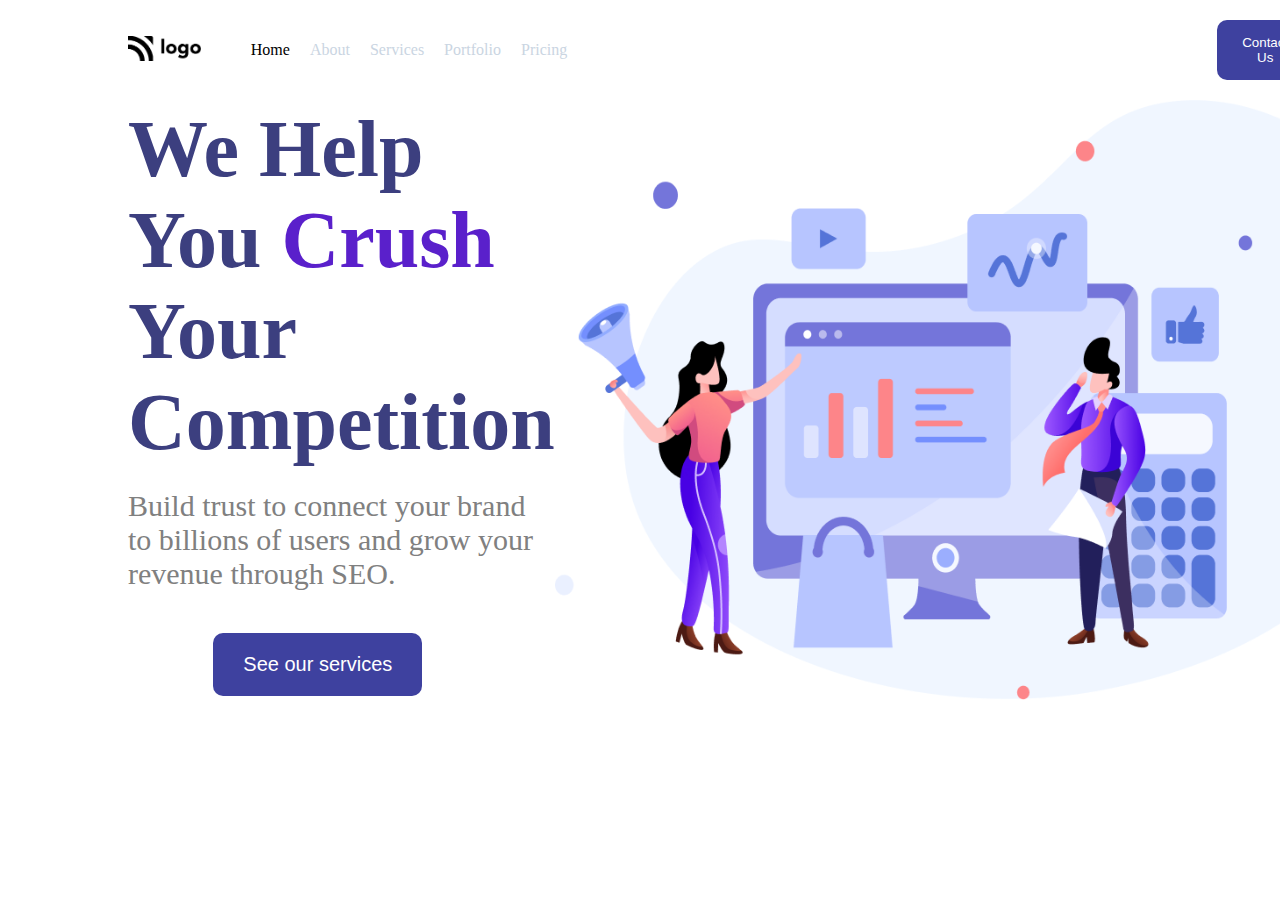
<file: FSJS_2.0_Projects/Project 1/index.html>
<!DOCTYPE html>
<html lang="en">
  <head>
    <meta charset="UTF-8" />
    <meta http-equiv="X-UA-Compatible" content="IE=edge" />
    <meta name="viewport" content="width=device-width, initial-scale=1.0" />
    <!-- stylesheet -->
    <link rel="stylesheet" href="style.css" />
    <!-- Font -->
    <link rel="preconnect" href="https://fonts.googleapis.com" />
    <link rel="preconnect" href="https://fonts.gstatic.com" crossorigin />
    <link
      href="https://fonts.googleapis.com/css2?family=Poppins:wght@200;300;400;500;600;700;800&display=swap"
      rel="stylesheet"
    />
    <title>SEO Master</title>
  </head>
  <body>
    <div class="container">
      <section aria-label="navbar">
        <nav class="navbar-container">
          <div>
            <img src="./assets/Logo.png" alt="brand-logo" />
          </div>
          <div class="grow-list">
            <ul class="list">
              <li class="list-item">Home</li>
              <li class="list-item">About</li>
              <li class="list-item">Services</li>
              <li class="list-item">Portfolio</li>
              <li class="list-item">Pricing</li>
            </ul>
          </div>
          <div class="button-group">
            <button class="nav-button">Contact Us</button>
          </div>
        </nav>
      </section>
      <!-- Banner -->
      <section aria-label="banner">
        <div class="banner-container">
          <!-- Left text -->
          <div>
            <h1 class="heading-text">
              We Help You  <span>Crush</span> Your 
              Competition
            </h1>
            <p class="description">
              Build trust to connect your brand to billions of  users and grow
              your revenue through SEO.
            </p>
            <button class="nav-button btn">See our services</button>
          </div>
          <!-- Right Text -->
          <div>
            <img src="./assets/Header Illustration.png" alt="illustration" />
          </div>
        </div>
      </section>
    </div>
  </body>
</html>
</file>
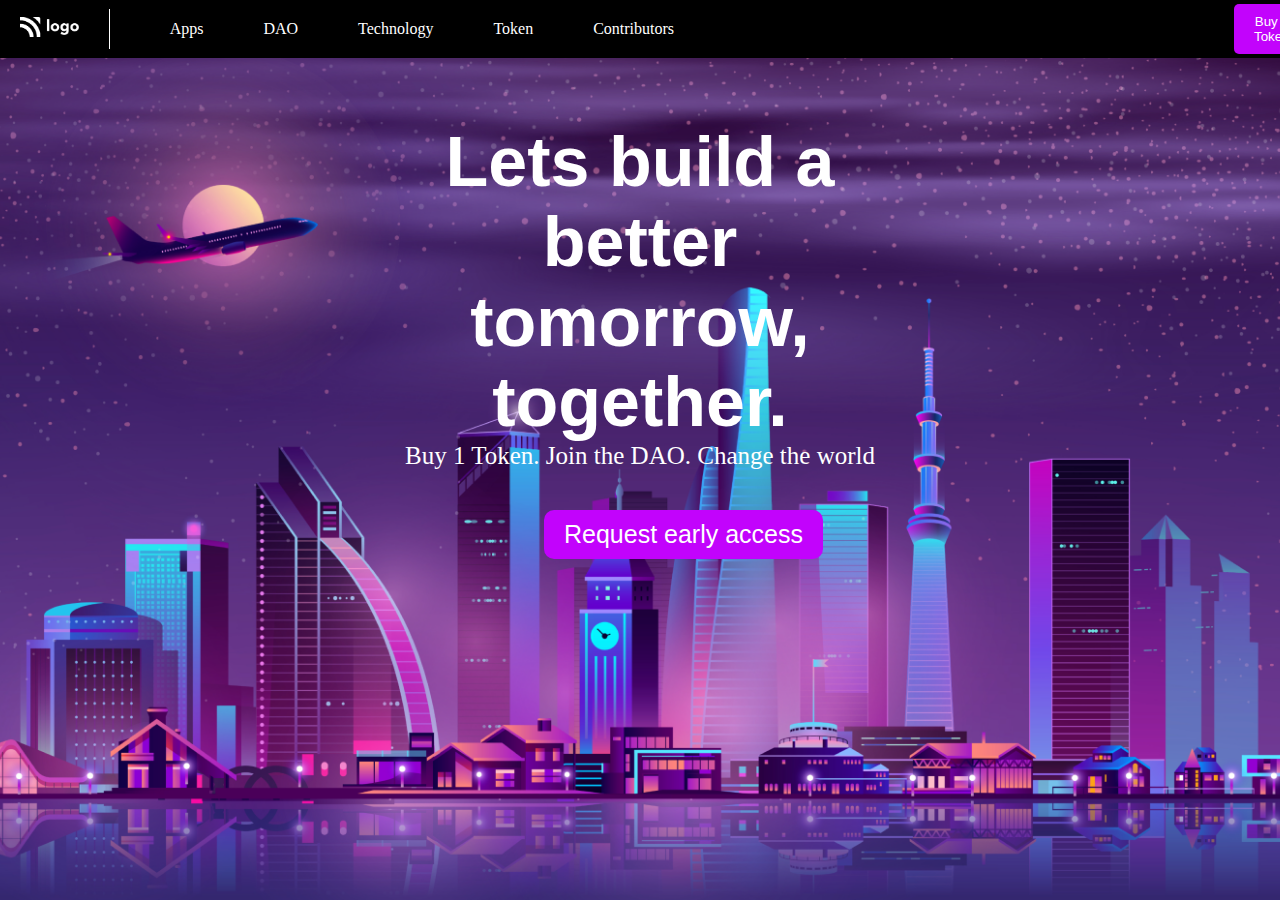
<file: FSJS_2.0_Projects/Project 2/index.html>
<!DOCTYPE html>
<html lang="en">
  <head>
    <meta charset="UTF-8" />
    <meta http-equiv="X-UA-Compatible" content="IE=edge" />
    <meta name="viewport" content="width=device-width, initial-scale=1.0" />
    <link rel="stylesheet" href="style.css" />
    <link rel="preconnect" href="https://fonts.googleapis.com" />
    <link rel="preconnect" href="https://fonts.gstatic.com" crossorigin />
    <link
      href="https://fonts.googleapis.com/css2?family=Poppins:wght@200;300;400;500;600;700;800&display=swap"
      rel="stylesheet"
    />
    <link rel="preconnect" href="https://fonts.googleapis.com" />
    <link rel="preconnect" href="https://fonts.gstatic.com" crossorigin />
    <link
      href="https://fonts.googleapis.com/css2?family=Montserrat:wght@600;700;800&display=swap"
      rel="stylesheet"
    />

    <title>Crypto Market</title>
  </head>
  <body>
    <div class="container">
      <section aria-label="navbar"> 
        <nav class="navbar">
          <div>
            <img src="./assets/white-logo.png" alt="logo" class="logo" />
          </div>
          <div class="line"></div> 
          <div class="grow-list">
            <ul class="list">
              <li class="list-item">Apps</li>
              <li class="list-item">DAO</li>
              <li class="list-item">Technology</li>
              <li class="list-item">Token</li>
              <li class="list-item">Contributors</li>
            </ul>
          </div>
          <div>
            <button class="button-small">Buy 1 Token</button>
          </div>
        </nav>
      </section>
      <!-- Hero Section -->
      <section aria-label="hero">
        <div class="hero">
          <h1 class="hero-heading">Lets build a better tomorrow, together.</h1>
          <p class="hero-description">
            Buy 1 Token. Join the DAO. Change the world
          </p>
          <button class="button-large">Request early access</button>
        </div>
      </section>

      
    </div>
  </body>
</html>
</file>
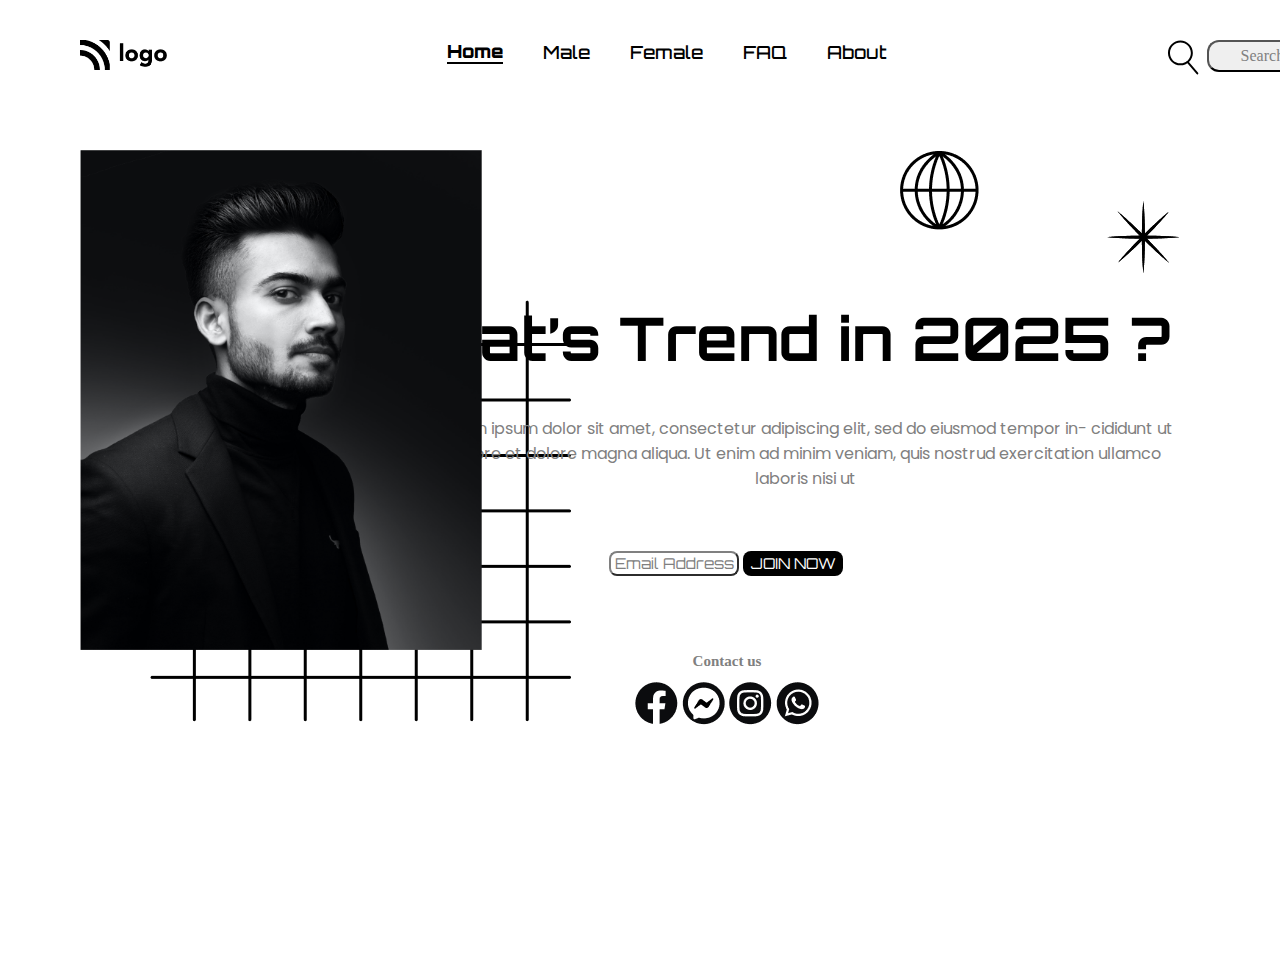
<file: FSJS_2.0_Projects/Project 3/index.html>
<!DOCTYPE html>
<html lang="en">
  <head>
    <meta charset="UTF-8" />
    <meta http-equiv="X-UA-Compatible" content="IE=edge" />
    <meta name="viewport" content="width=device-width, initial-scale=1.0" />
    <!-- CSS File -->
    <link rel="stylesheet" href="style.css">
    <!-- Font Orbiton -->
    <link rel="preconnect" href="https://fonts.googleapis.com" />
    <link rel="preconnect" href="https://fonts.gstatic.com" crossorigin />
    <link
      href="https://fonts.googleapis.com/css2?family=Orbitron:wght@400;500;600;700;800&display=swap"
      rel="stylesheet"
    />

    <!-- FONT Poppins -->
    <link rel="preconnect" href="https://fonts.googleapis.com" />
    <link rel="preconnect" href="https://fonts.gstatic.com" crossorigin />
    <link
      href="https://fonts.googleapis.com/css2?family=Poppins:wght@200;300;400;500;600;700&display=swap"
      rel="stylesheet"
    />
    <title>Fashion Hub</title>
  </head>

  <!-- FSJS 2.0 Project One -->
  <body>
    <div class="container">
      <!-- Navbar Section -->
      <section aria-label="navbar">
        <nav class="navbar-container">
          <div>
            <img src="./assets/Logo.png" alt="brand-logo" />
          </div>
          <div>
            <ul class="list">
              <li class="list-item">Home</li>
              <li class="list-item">Male</li>
              <li class="list-item">Female</li>
              <li class="list-item">FAQ</li>
              <li class="list-item">About</li>
            </ul>
          </div>
          <div class="button-group">
            <div class="search-icon">
              <svg
                width="32"
                height="35"
                viewBox="0 0 32 35"
                fill="none"
                xmlns="http://www.w3.org/2000/svg"
              >
                <path
                  d="M13.42 25.34C6.56004 25.34 0.97998 19.76 0.97998 12.9C0.97998 6.03999 6.56004 0.459991 13.42 0.459991C20.28 0.459991 25.86 6.03999 25.86 12.9C25.87 19.76 20.28 25.34 13.42 25.34ZM13.42 2.44999C7.66004 2.44999 2.97998 7.13999 2.97998 12.89C2.97998 18.64 7.66004 23.33 13.42 23.33C19.18 23.33 23.86 18.64 23.86 12.89C23.86 7.13999 19.18 2.44999 13.42 2.44999Z"
                  fill="black"
                />
                <path
                  d="M30.35 34.4C30.07 34.4 29.7899 34.28 29.5899 34.05L19.75 22.53C19.39 22.11 19.44 21.48 19.86 21.12C20.28 20.76 20.91 20.81 21.27 21.23L31.11 32.75C31.47 33.17 31.42 33.8 31 34.16C30.81 34.32 30.58 34.4 30.35 34.4Z"
                  fill="black"
                />
              </svg>
            </div>
            <div><button class="nav-button">Search</button></div>
          </div>
        </nav>
      </section>
      <!-- Hero Banner Section -->
      <section aria-label="banner">
        <div class="hero-container">
          <!-- --------------- -->
          <!-- Patterns -->
          <!-- ---------------- -->
          <span class="square">
            <img src="./assets/squares.png" alt="square-pattern" />
          </span>
          <!-- Star -->
          <span class="star">
            <img src="./assets/start.png" alt="start-pattern" />
          </span>
          <!-- Star -->
          <span class="star">
            <img src="./assets/start.png" alt="start-pattern" />
          </span>
          <!-- Globe -->
          <span class="globe">
            <img src="./assets/globe.png" alt="globe-pattern" />
          </span> 
          <div>
            <img src="./assets/Image.png" alt="person-hero-iamge" />
          </div>
          <div class="hero-container-right">
            <h1 class="hero-heading">What’s Trend in 2025 ?</h1>
            <p class="hero-description">
              Lorem ipsum dolor sit amet, consectetur adipiscing elit, sed do
              eiusmod tempor in- cididunt ut labore et dolore magna aliqua. Ut
              enim ad minim veniam, quis nostrud exercitation ullamco laboris
              nisi ut
            </p>
            <div>
              <button class="button-email">Email Address</button>
              <button class="button-join">JOIN NOW</button>
            </div>
            <div>
              <h4 class="contact-heading">Contact us</h4>
              <div class="icons">
                <span>
                  <img src="./assets/Group.png" alt="facebook-icon" />
                </span>
                <span>
                  <img src="./assets/Group (1).png" alt="messenger-icon" />
                </span>
                <span>
                  <img src="./assets/Group (2).png" alt="instagram-icon" />
                </span>
                <span>
                  <img src="./assets/Group (3).png" alt="whatsapp-icon" />
                </span>
              </div>
            </div>
          </div> 
        </div>
      </section>
    </div>
  </body>
</html>
</file>
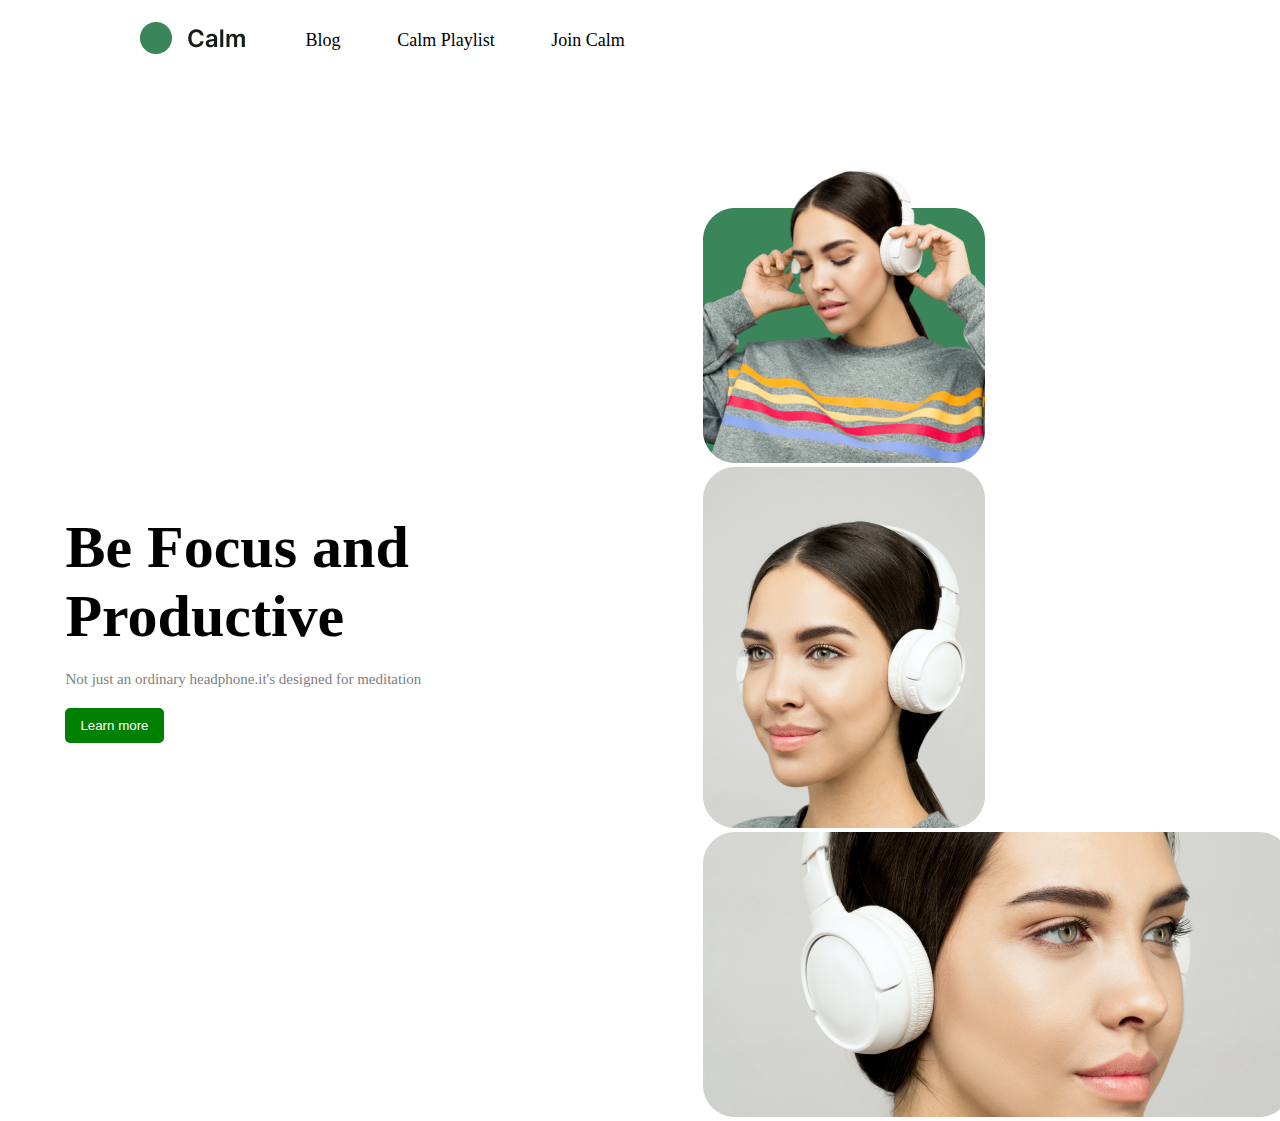
<file: FSJS_2.0_Projects/Project 4/index.html>
<!DOCTYPE html>
<html lang="en">
<head>
    <meta charset="UTF-8">
    <meta http-equiv="X-UA-Compatible" content="IE=edge">
    <meta name="viewport" content="width=device-width, initial-scale=1.0">
    <title>Project1</title>
    <link rel="stylesheet" href="style.css">
</head>
<body>
     <!-- nav-bar --> 
   <nav>
    
        <ul>
            <li><img src="./images/logo.png" alt="logo"></li>
            <li>Blog</li>
            <li>Calm Playlist</li>
            <li>Join Calm</li>
        </ul>
    </nav>
  
  <!-- main-section -->
    <main>
        <!-- left-section -->
        <div>
         <section class="left-section">
            <h1>Be Focus and Productive</h1>
            <p>Not just an ordinary headphone.it's designed for meditation</p>
            <button>Learn more</button>
        </div>
        </section>
        <div class="right">
         <!-- upper img -->
        <div> 
            <img class="img1"  src="./images/img1.png" alt="img1">
            <img src="./images/img2.png" alt="img2">
        </div>
            <!-- lower img -->
             <div>
                <img src="./images/img3.png" alt="img3">
            </div>
        </div>
    </main> 
       </body>
       </html>
</file>
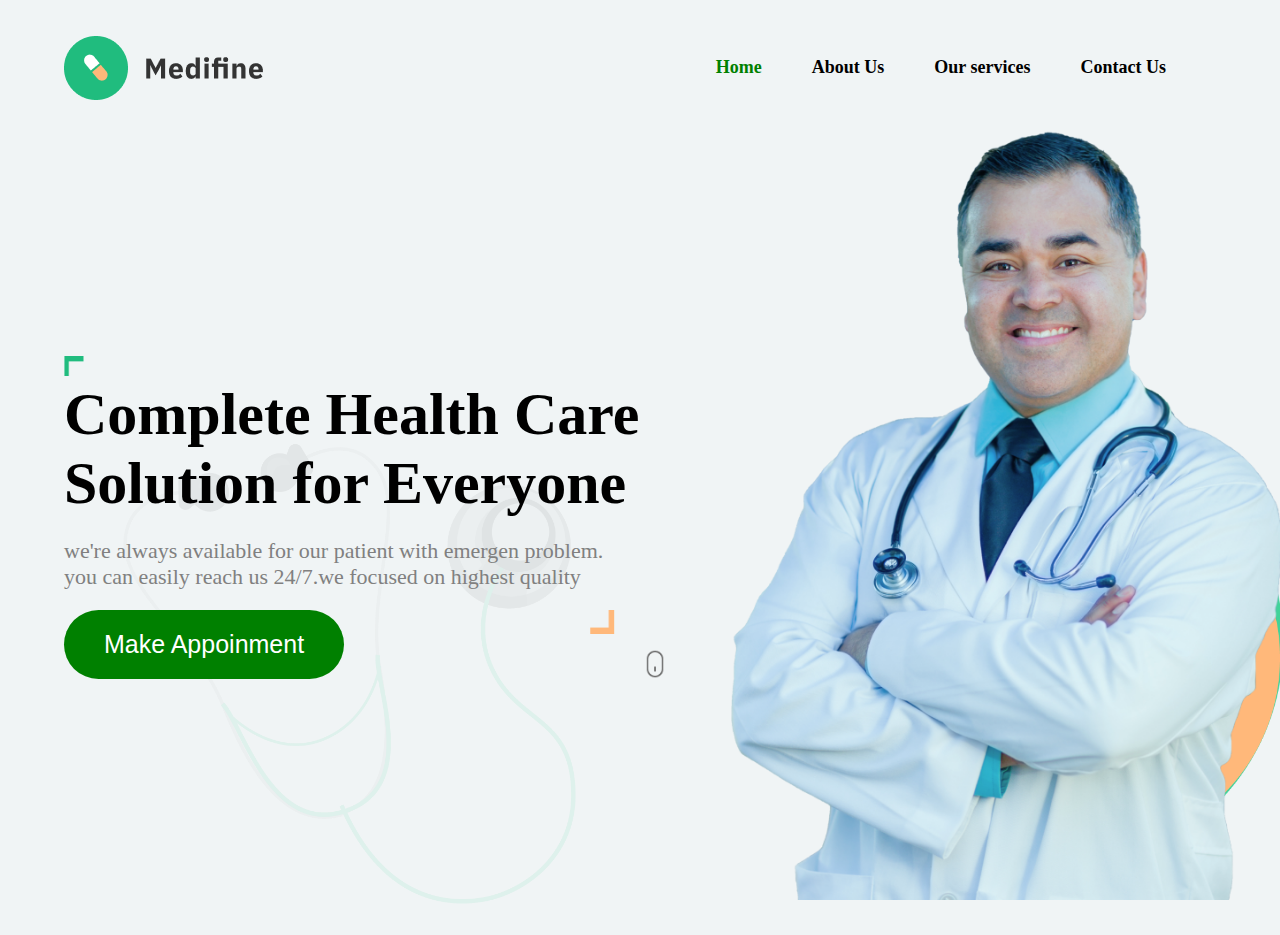
<file: FSJS_2.0_Projects/Project 5/index.html>
<!DOCTYPE html> 
<html lang="en">
<head>
    <meta charset="UTF-8">
    <meta http-equiv="X-UA-Compatible" content="IE=edge">
    <meta name="viewport" content="width=device-width, initial-scale=1.0">
    <title>Project2</title>
    <link rel="stylesheet" href="style.css">
</head>
<body>
    <!-- Nav-bar -->
    
    <nav>
        <img src="./images/logo.png" alt="Logo">
        <ul>
            <li>Home</li>
            <li>About Us</li>
            <li>Our services</li>
            <li>Contact Us</li>
        </ul>
    </nav>
      <main>
        <!-- left-side -->
        <section class="leftsection">
        
            
            <img class="topAngle" src="./images/topAngle.png" alt="topAngle">
            <h1>Complete Health Care Solution for Everyone</h1>
            <p>we're always available for our patient with emergen problem. you can easily reach us 24/7.we focused on highest quality</p>
            <img class="bottomAngle"  src="./images/bottomAngle.png" alt="bottomAngle">
            <img class="stethoscope"src="./images/stethoscope.png" alt="stethoscope">

            <button>Make Appoinment</button>
            <img class="mouse" src="./images/mouse.png" alt="mouse">
        
    </section>

        <!-- Right-side -->
        <section class="rightsection">
            <img class="greenBox" src="./images/greenBox.png" alt="greenBox">
            <img class="yellowBox" src="./images/yellowBox.png" alt="yellowBox">
            <img  class="doctor" src="./images/doctor.png" alt="doctor">
        
    </section>
        
      </main>





</body>
</html>
</file>
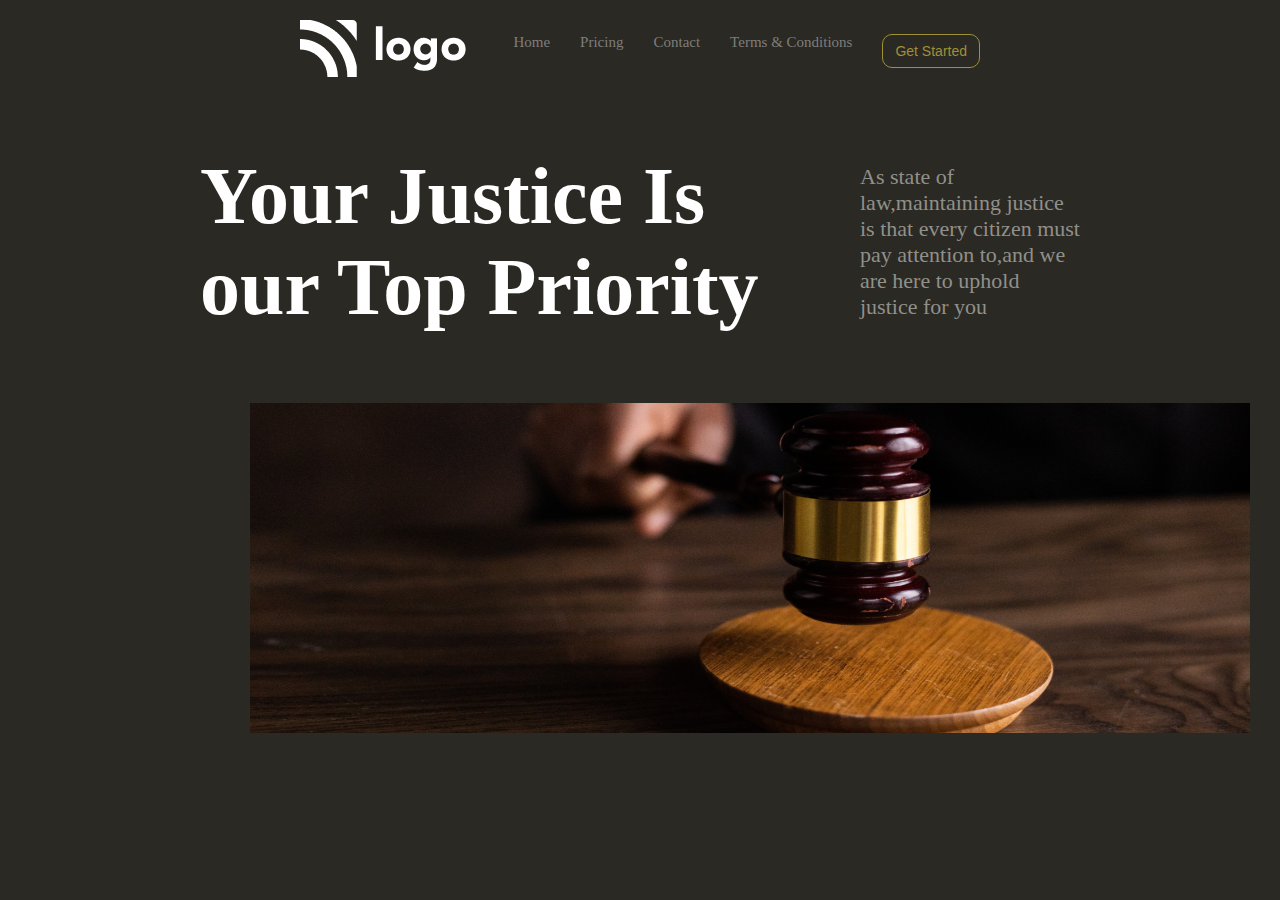
<file: FSJS_2.0_Projects/Project 6/index.html>
<!DOCTYPE html>
<html lang="en">
<head>
    <meta charset="UTF-8">
    <meta http-equiv="X-UA-Compatible" content="IE=edge">
    <meta name="viewport" content="width=device-width, initial-scale=1.0">
    <title>Projact3</title>
    <link rel="stylesheet" href="style.css">
</head>
<body>
    <nav>
        <div class="container">
        <div class="logo"><img src="./assets/white-logo.png" alt=""></div>
        </div>
        <ul>
            <li>Home</li>
            <li>Pricing</li>
            <li>Contact</li>
            <li>Terms & Conditions</li>
            <button>Get Started</button>
       </ul>
       
    </nav>
    <div class="heading">
    <!-- left-side -->
    <div class="left-side">
        <h1>Your Justice Is our Top Priority</h1>
    </div>
    <!-- right-side -->
    <div class="right-side">
        <p>As state of law,maintaining justice is that every citizen must pay attention to,and we are here to uphold justice for you</p>
    </div>
</div>
    <div>
        <img src="./assets/banner.png" alt="justice">
    </div>

    
        
        
        
    </main>
</body>
</html>
</file>
<file: FSJS_2.0_Projects/Project 1/style.css>
/* You can not modify anything in the HTML
/* You can only modify the CSS file */
 *{
    margin: 0px;
    padding: 0px;
 }
 nav{
    margin: 20px 50px;
    display: flex;
    align-items: center;
    gap: 40px;
    margin-left: 10%;
    
 }
 nav img{
    
    height: 25px;
 }
 nav ul{
    display: flex;
    align-items: center;
    /* justify-content: space-between; */
    
 }
 nav ul li{
    cursor: pointer;
    list-style: none;
    padding: 10px;
    color:#CAD5E2
}
nav ul li:nth-child(1){
    color: #000;
}
.nav-button{
    
        padding: 15px 25px;
        margin-left: 600px;
        border-radius: 10px;
        background-color:#3e419f;
        color:#ffffff;
        border: none;
        cursor: pointer;
        
    
}


.banner-container{
    display: flex;
    align-items: center;
    margin-left: 10%;
    }
    .heading-text{
        color: #3c3f7f;
        font-size: 80px;
    }
    span{
        color: #5A20CB;
    }
     .description{
        margin-top: 5%;
        font-size: 30px;
        color:#808080;
    }
      .btn{
        margin-top: 10%;
        margin-left: 20%;
        font-size: 20px;
        padding: 20px 30px;
        border-radius: 10px;
        background-color:#3e419f;
        color:#ffffff;
        border: none;
    }
     .banner-container>div>img{
        height: 600px;
        float: right;
       
        
        
    }
</file>
<file: FSJS_2.0_Projects/Project 2/style.css>
*{
    margin: 0px;
    padding: 0px;
    box-sizing: border-box;
}
.container{
    height: 100vh;
    
}
body{
    background-image: url(.//assets/bg.png);
    background-position: center;
    background-repeat: no-repeat ;
    background-size: cover;
    
}
nav{
    display: flex;
    align-items: center;
    justify-content: center;
    background-color: black;
}

nav ul {
    display: flex;
    list-style: none;
    gap: 60px;
    color: #ffffff;
    padding: 20px 60px;
    
    
}
nav div img{
    height: 20px;
    margin-left: 50px;
    
}
.line{
    border-left:1px solid #fff;
    height: 40px;
    margin-left: 30px;
}
.hero{
    
    margin: 5% 30%;
}
.hero-heading{
    font-family: sans-serif;
    font-size: 70px;
    color: #fff;
    text-align: center;
}
.hero-description{
    font-size: 25px;
    color:#fff;
    text-align: center;
}
.button-large{
    margin-top: 40px;
    margin-left: 160px;

}
 .button-small{
    
    margin-left: 500px;
    background-color: rgb(194, 3, 252);;
    border-radius: 5px;
    border: none;
    padding:  10px 20px;
    color: #ffffff;
}
 .button-large{
     background-color:rgb(194, 3, 252);
    border-radius: 10px;
    border: none;
    padding:  10px 20px;
    color: #ffffff;
    font-size: 25px;
    text-align: center;
}
</file>
<file: FSJS_2.0_Projects/Project 3/style.css>
/* You can not modify anything from the HTML file */
/* You can only modify the CSS file */
*{
    margin: 0px;
    padding: 0px; 
    font-family: orbitron;
    
    
}
body{
    margin: 40px 80px;
    height: 100vh;
    

}
          /* Nav-Bar */
nav{
    display: flex;
    /* justify-content: center;
    align-items: center; */
    height: 15vh;
    font-family: sans-serif;
}
nav img{
    height: 30px;
    
}
ul{
    display: flex;
    justify-content: center;
    align-items: center;
    list-style: none;
    gap:40px ;
    padding-left: 280px;
    font-size: large;
    font-weight: 500;
    
}
nav ul :first-child{
    border-bottom: 2px solid black;
    font-weight: 900;
}
nav ul li{
    cursor: pointer;
    
}
.button-group{
  padding-left: 25%; 
  display: inline-flex;
  gap: 10px; 

}
.search-icon{
   width: 30px;
   height: 10px;
}

/* button */
.nav-button{
    width: 110px;
    padding: 5px 10px;
    border-radius: 12px;
    font-size: medium;
    color: grey;
    cursor: pointer;
    font-family: poppin;
  }

  /* Hero-section */

.hero-container-right{
    display: flex;
    flex-wrap: wrap;
    justify-content: center;
    

}
.square{
    
    position: absolute;
    top: 300px;
    left: 150px;
}
img[alt="person-hero-iamge"]{
    height: 500px;
    position: absolute;
    top: 150px;
    left: 80px;
    z-index: 1;
    
}
.star{
    position: absolute;
    right: 100px;
    top: 200px;
}
.hero-container>span:nth-last-child(1){
    position: absolute;
    display: flex;
    left: 580px;
    top: 620px;
}

.globe{
    position: absolute;
    top: 150px;
    left: 900px;
}
.hero-container-right{
    text-align: center;
    position: absolute;
    top: 300px;
    right: 100px;
    width: 900px;
}
.hero-heading{
    font-weight: 800px;
    font-size: 60px;
    padding-left: 80px;
}
.hero-description{
    padding-top: 40px;
   margin-left: 150px;
   text-align: center;
   color: gray;
  font-family: 'poppins';
}

/* button join & mail */

.button-email, .button-join{
    position: relative;
    top: 60px;
    left: 100px;
    text-align: center;
    background-color: #fff;
    border-radius: 8px;
    font-size: 15px;
    height: 25px;
    

}
.button-email{
    width: 130px;
    border-color: gray;
    color: gray;
}
.button-join{
    background-color: #000;
    color: #fff;
    width: 100px;
    border-style: none;
}
 .contact-heading,.icons {
    position: relative;
    top: 150px;
    right: 120px;
    margin: 12px;
    font-size: 15px;
    font-weight: 300px;
    

 }
 .contact-heading{
    color: gray;
    font-family: poppin;
 }
</file>
<file: FSJS_2.0_Projects/Project 4/style.css>
*{
  margin: 0px;
  padding: 0px;
  box-sizing: border-box;
  background:  #fff;
 
}
body{
  height: 100vh;
}

nav{
  margin-left: 10%;
  padding: 20px 10px;
  height: 15vh;
}
nav ul{
  display: flex;

  align-items: center;

  
}
nav ul li{
  list-style: none;
  font-size: 18px;
  margin-right: 5%;
  font-weight: 500;
}
  main{
  display: flex;
  align-items: center;
  justify-content: center;
 
 } 
 .left-section{
  width: 60%;
 }
 .right{
  width: 40%;
  
 }
.left-section h1{
       font-size: 60px;
 }
 .left-section p{
  margin-top: 20px;
  font-size: 15px;
  color: #808080;

 }
 button{
 
  color: #fff;
  padding: 10px 15px;
  border-radius: 5px;
  background-color: green;
  border-style: none;
  margin-top: 20px;
 }
</file>
<file: FSJS_2.0_Projects/Project 5/style.css>
*{
    margin: 0px;
    padding: 0px;
    box-sizing: border-box;
}
body{
    max-width: 1440px;
    background-color:  #F0F4F5;
    margin: auto;
    overflow: hidden;
}
nav{
    height: 15vh;
    display: flex;
    align-items: center;
    justify-content: space-between;
    padding: 0 5%;
}
nav ul{
    display: flex;
    align-items: center;
}
nav ul li{
    font-size: large;
    list-style: none;
    margin-right: 50px;
    font-weight: 800;
}
nav ul li:nth-child(1){
    color: green;
}

main{
    display: flex;
    align-items: center;
    justify-content: center;
    height: 85vh;
}
 
main section{
    width: 50%;
}
.topAngle{
    width: 20px;
}
.leftsection{
    margin: 5%;
    position: relative;

}
.leftsection h1{
    font-size: 60px;
}
 .leftsection p{
    color: gray;
    margin: 20px 0px;
    font-size: 22px;
}
.bottomAngle{
    width: 25px;
    position: absolute;
    right: 25px;
}
.stethoscope{
    position: absolute;
    width: 90%;
    top: 60px;
    right: 25px;
    z-index: -1;
}
button{
    padding: 20px 40px;
    border-radius: 40px;
    background-color: green;
    color: #fff;
    font-size: 25px;
    /* font-weight: 600; */
    border: none;
}
.mouse{
    position: absolute;
    right: -30px;
    bottom: 0px;
    width:30px ;
}



.greenBox, .yellowBox{

    position: absolute;
    right: 0;
}
.greenBox{
    width: 35%;
    bottom: 30px;
}
.yellowBox{
    width: 30%;
    bottom: 50px;
}

.doctor{
    position: absolute;
    right: 0;
    bottom: 0;
    height: 90%;
}
</file>
<file: FSJS_2.0_Projects/Project 6/style.css>
*{
    margin: 0px;
    padding: 0px;
    background-color:#2b2923;
}
nav{
    display: flex;
    justify-content: space-between;
    align-items: center;
    margin: 20px 300px;
    
}
ul{
    display: flex;
    list-style: none;
    gap:30px;
  }
  li{
    color:#7e7e7b;
    font-size: 15px;
  }
  button{
    color: #a09036;
    border: 1px solid #a09036;
    padding: 8px 12px;
    border-radius: 10px;
    font-size: 14px;
    font-weight: 500;

}
.heading{
    display: flex;
    justify-content: center;
    align-items: center;
    margin: 20px 200px;
}
h1{
    font-weight: bold;
    font-size: 80px;
    width: 600px;
    margin-top: 50px;
    margin-bottom: 50px;
    color: #fff;

}
.right-side{
    width: 350px;
    /* margin-top: 0px; */
    margin-left: 60px;
    font-size: 22px;
    font-weight: 300;
    color: #90908b;
}
img[alt='justice']
{
    width:1000px;
    margin-left: 250px;
    height: 330px;
}
</file>
